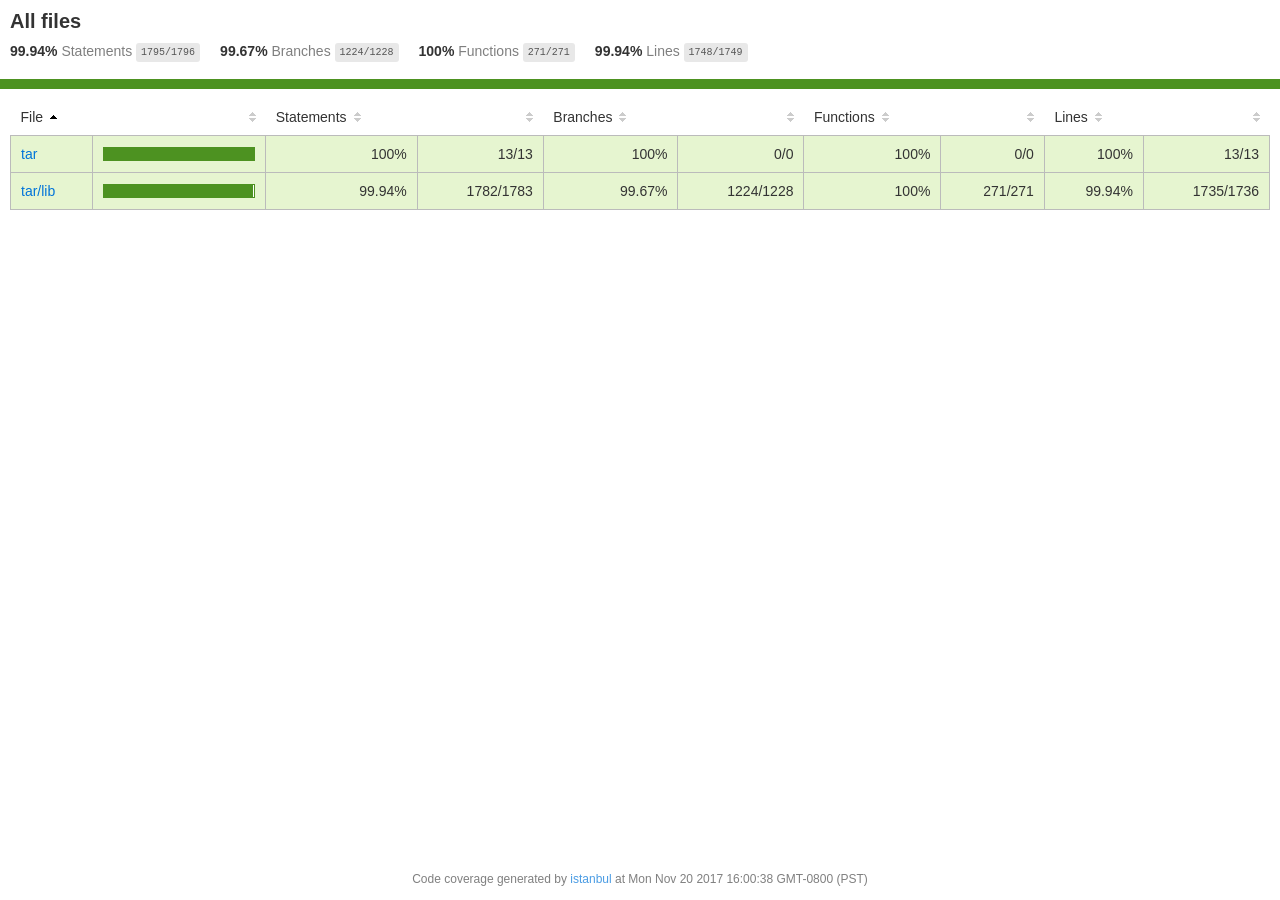
<file: node_modules/tar/coverage/lcov-report/index.html>
<!doctype html>
<html lang="en">
<head>
    <title>Code coverage report for All files</title>
    <meta charset="utf-8" />
    <link rel="stylesheet" href="prettify.css" />
    <link rel="stylesheet" href="base.css" />
    <meta name="viewport" content="width=device-width, initial-scale=1">
    <style type='text/css'>
        .coverage-summary .sorter {
            background-image: url(sort-arrow-sprite.png);
        }
    </style>
</head>
<body>
<div class='wrapper'>
  <div class='pad1'>
    <h1>
      All files
    </h1>
    <div class='clearfix'>
      <div class='fl pad1y space-right2'>
        <span class="strong">99.94% </span>
        <span class="quiet">Statements</span>
        <span class='fraction'>1795/1796</span>
      </div>
      <div class='fl pad1y space-right2'>
        <span class="strong">99.67% </span>
        <span class="quiet">Branches</span>
        <span class='fraction'>1224/1228</span>
      </div>
      <div class='fl pad1y space-right2'>
        <span class="strong">100% </span>
        <span class="quiet">Functions</span>
        <span class='fraction'>271/271</span>
      </div>
      <div class='fl pad1y space-right2'>
        <span class="strong">99.94% </span>
        <span class="quiet">Lines</span>
        <span class='fraction'>1748/1749</span>
      </div>
    </div>
  </div>
  <div class='status-line high'></div>
<div class="pad1">
<table class="coverage-summary">
<thead>
<tr>
   <th data-col="file" data-fmt="html" data-html="true" class="file">File</th>
   <th data-col="pic" data-type="number" data-fmt="html" data-html="true" class="pic"></th>
   <th data-col="statements" data-type="number" data-fmt="pct" class="pct">Statements</th>
   <th data-col="statements_raw" data-type="number" data-fmt="html" class="abs"></th>
   <th data-col="branches" data-type="number" data-fmt="pct" class="pct">Branches</th>
   <th data-col="branches_raw" data-type="number" data-fmt="html" class="abs"></th>
   <th data-col="functions" data-type="number" data-fmt="pct" class="pct">Functions</th>
   <th data-col="functions_raw" data-type="number" data-fmt="html" class="abs"></th>
   <th data-col="lines" data-type="number" data-fmt="pct" class="pct">Lines</th>
   <th data-col="lines_raw" data-type="number" data-fmt="html" class="abs"></th>
</tr>
</thead>
<tbody><tr>
	<td class="file high" data-value="tar"><a href="tar/index.html">tar</a></td>
	<td data-value="100" class="pic high"><div class="chart"><div class="cover-fill cover-full" style="width: 100%;"></div><div class="cover-empty" style="width:0%;"></div></div></td>
	<td data-value="100" class="pct high">100%</td>
	<td data-value="13" class="abs high">13/13</td>
	<td data-value="100" class="pct high">100%</td>
	<td data-value="0" class="abs high">0/0</td>
	<td data-value="100" class="pct high">100%</td>
	<td data-value="0" class="abs high">0/0</td>
	<td data-value="100" class="pct high">100%</td>
	<td data-value="13" class="abs high">13/13</td>
	</tr>

<tr>
	<td class="file high" data-value="tar/lib"><a href="tar/lib/index.html">tar/lib</a></td>
	<td data-value="99.94" class="pic high"><div class="chart"><div class="cover-fill" style="width: 99%;"></div><div class="cover-empty" style="width:1%;"></div></div></td>
	<td data-value="99.94" class="pct high">99.94%</td>
	<td data-value="1783" class="abs high">1782/1783</td>
	<td data-value="99.67" class="pct high">99.67%</td>
	<td data-value="1228" class="abs high">1224/1228</td>
	<td data-value="100" class="pct high">100%</td>
	<td data-value="271" class="abs high">271/271</td>
	<td data-value="99.94" class="pct high">99.94%</td>
	<td data-value="1736" class="abs high">1735/1736</td>
	</tr>

</tbody>
</table>
</div><div class='push'></div><!-- for sticky footer -->
</div><!-- /wrapper -->
<div class='footer quiet pad2 space-top1 center small'>
  Code coverage
  generated by <a href="https://istanbul.js.org/" target="_blank">istanbul</a> at Mon Nov 20 2017 16:00:38 GMT-0800 (PST)
</div>
</div>
<script src="prettify.js"></script>
<script>
window.onload = function () {
        if (typeof prettyPrint === 'function') {
            prettyPrint();
        }
};
</script>
<script src="sorter.js"></script>
</body>
</html>
</file>
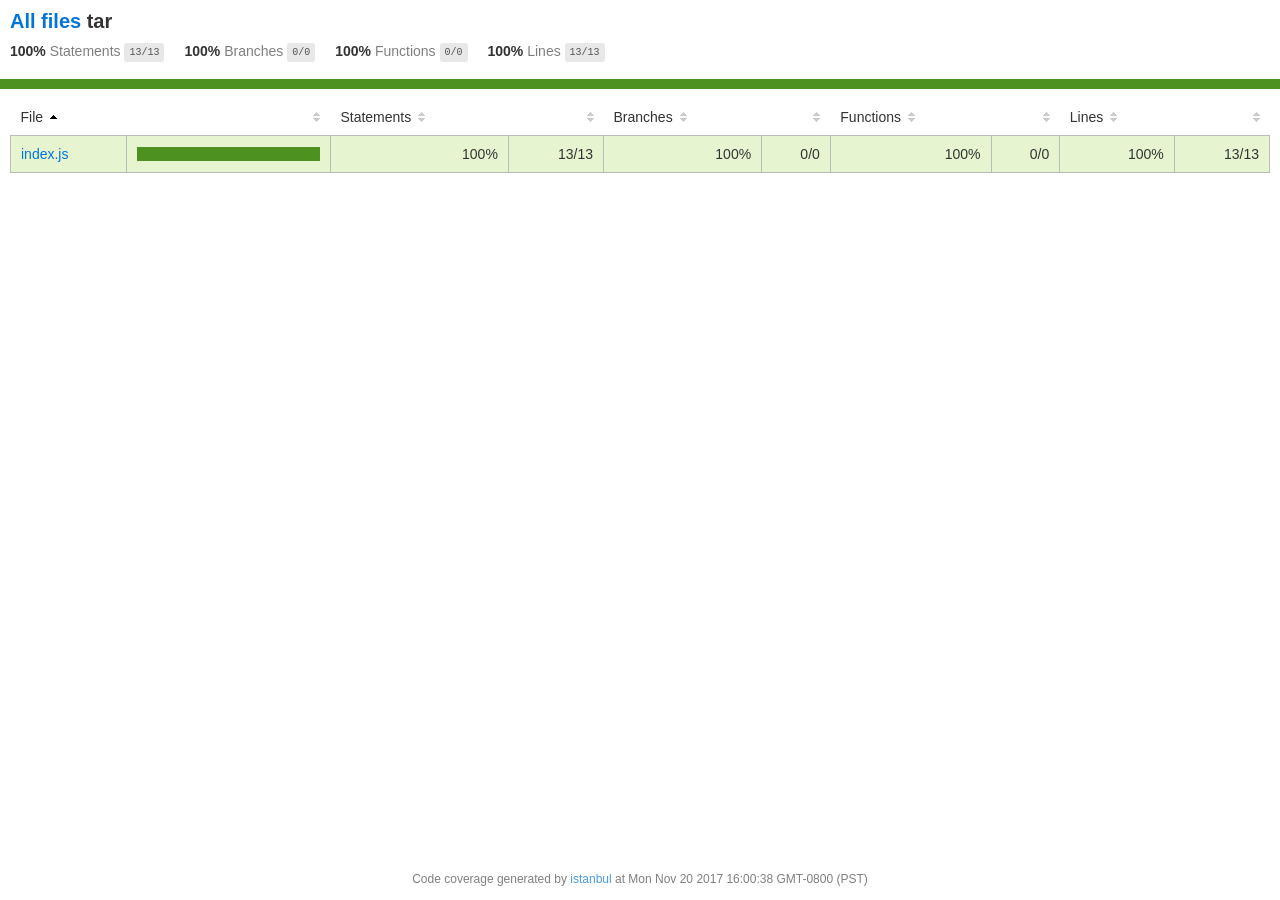
<file: node_modules/tar/coverage/lcov-report/tar/index.html>
<!doctype html>
<html lang="en">
<head>
    <title>Code coverage report for tar</title>
    <meta charset="utf-8" />
    <link rel="stylesheet" href="../prettify.css" />
    <link rel="stylesheet" href="../base.css" />
    <meta name="viewport" content="width=device-width, initial-scale=1">
    <style type='text/css'>
        .coverage-summary .sorter {
            background-image: url(../sort-arrow-sprite.png);
        }
    </style>
</head>
<body>
<div class='wrapper'>
  <div class='pad1'>
    <h1>
      <a href="../index.html">All files</a> tar
    </h1>
    <div class='clearfix'>
      <div class='fl pad1y space-right2'>
        <span class="strong">100% </span>
        <span class="quiet">Statements</span>
        <span class='fraction'>13/13</span>
      </div>
      <div class='fl pad1y space-right2'>
        <span class="strong">100% </span>
        <span class="quiet">Branches</span>
        <span class='fraction'>0/0</span>
      </div>
      <div class='fl pad1y space-right2'>
        <span class="strong">100% </span>
        <span class="quiet">Functions</span>
        <span class='fraction'>0/0</span>
      </div>
      <div class='fl pad1y space-right2'>
        <span class="strong">100% </span>
        <span class="quiet">Lines</span>
        <span class='fraction'>13/13</span>
      </div>
    </div>
  </div>
  <div class='status-line high'></div>
<div class="pad1">
<table class="coverage-summary">
<thead>
<tr>
   <th data-col="file" data-fmt="html" data-html="true" class="file">File</th>
   <th data-col="pic" data-type="number" data-fmt="html" data-html="true" class="pic"></th>
   <th data-col="statements" data-type="number" data-fmt="pct" class="pct">Statements</th>
   <th data-col="statements_raw" data-type="number" data-fmt="html" class="abs"></th>
   <th data-col="branches" data-type="number" data-fmt="pct" class="pct">Branches</th>
   <th data-col="branches_raw" data-type="number" data-fmt="html" class="abs"></th>
   <th data-col="functions" data-type="number" data-fmt="pct" class="pct">Functions</th>
   <th data-col="functions_raw" data-type="number" data-fmt="html" class="abs"></th>
   <th data-col="lines" data-type="number" data-fmt="pct" class="pct">Lines</th>
   <th data-col="lines_raw" data-type="number" data-fmt="html" class="abs"></th>
</tr>
</thead>
<tbody><tr>
	<td class="file high" data-value="index.js"><a href="index.js.html">index.js</a></td>
	<td data-value="100" class="pic high"><div class="chart"><div class="cover-fill cover-full" style="width: 100%;"></div><div class="cover-empty" style="width:0%;"></div></div></td>
	<td data-value="100" class="pct high">100%</td>
	<td data-value="13" class="abs high">13/13</td>
	<td data-value="100" class="pct high">100%</td>
	<td data-value="0" class="abs high">0/0</td>
	<td data-value="100" class="pct high">100%</td>
	<td data-value="0" class="abs high">0/0</td>
	<td data-value="100" class="pct high">100%</td>
	<td data-value="13" class="abs high">13/13</td>
	</tr>

</tbody>
</table>
</div><div class='push'></div><!-- for sticky footer -->
</div><!-- /wrapper -->
<div class='footer quiet pad2 space-top1 center small'>
  Code coverage
  generated by <a href="https://istanbul.js.org/" target="_blank">istanbul</a> at Mon Nov 20 2017 16:00:38 GMT-0800 (PST)
</div>
</div>
<script src="../prettify.js"></script>
<script>
window.onload = function () {
        if (typeof prettyPrint === 'function') {
            prettyPrint();
        }
};
</script>
<script src="../sorter.js"></script>
</body>
</html>
</file>
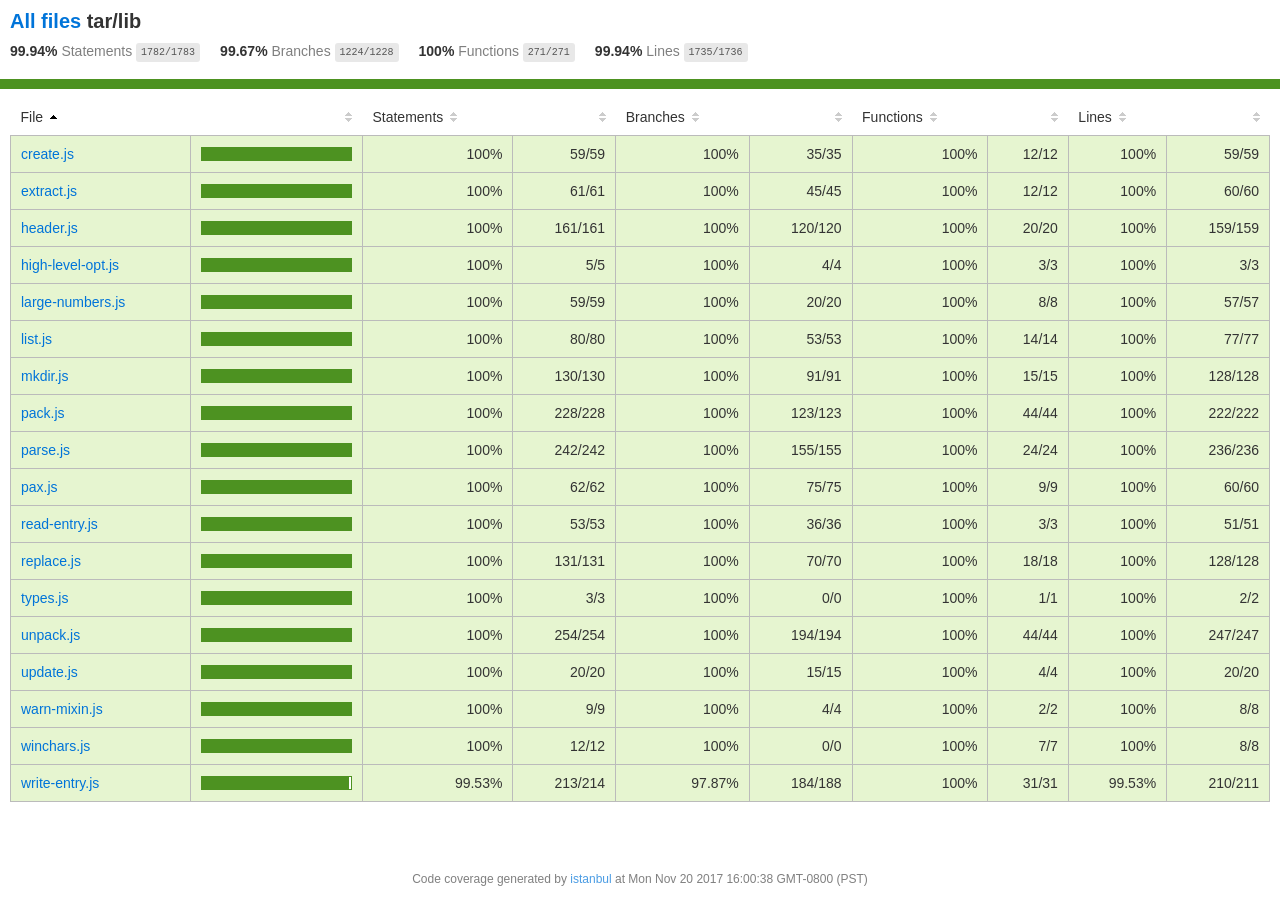
<file: node_modules/tar/coverage/lcov-report/tar/lib/index.html>
<!doctype html>
<html lang="en">
<head>
    <title>Code coverage report for tar/lib</title>
    <meta charset="utf-8" />
    <link rel="stylesheet" href="../../prettify.css" />
    <link rel="stylesheet" href="../../base.css" />
    <meta name="viewport" content="width=device-width, initial-scale=1">
    <style type='text/css'>
        .coverage-summary .sorter {
            background-image: url(../../sort-arrow-sprite.png);
        }
    </style>
</head>
<body>
<div class='wrapper'>
  <div class='pad1'>
    <h1>
      <a href="../../index.html">All files</a> tar/lib
    </h1>
    <div class='clearfix'>
      <div class='fl pad1y space-right2'>
        <span class="strong">99.94% </span>
        <span class="quiet">Statements</span>
        <span class='fraction'>1782/1783</span>
      </div>
      <div class='fl pad1y space-right2'>
        <span class="strong">99.67% </span>
        <span class="quiet">Branches</span>
        <span class='fraction'>1224/1228</span>
      </div>
      <div class='fl pad1y space-right2'>
        <span class="strong">100% </span>
        <span class="quiet">Functions</span>
        <span class='fraction'>271/271</span>
      </div>
      <div class='fl pad1y space-right2'>
        <span class="strong">99.94% </span>
        <span class="quiet">Lines</span>
        <span class='fraction'>1735/1736</span>
      </div>
    </div>
  </div>
  <div class='status-line high'></div>
<div class="pad1">
<table class="coverage-summary">
<thead>
<tr>
   <th data-col="file" data-fmt="html" data-html="true" class="file">File</th>
   <th data-col="pic" data-type="number" data-fmt="html" data-html="true" class="pic"></th>
   <th data-col="statements" data-type="number" data-fmt="pct" class="pct">Statements</th>
   <th data-col="statements_raw" data-type="number" data-fmt="html" class="abs"></th>
   <th data-col="branches" data-type="number" data-fmt="pct" class="pct">Branches</th>
   <th data-col="branches_raw" data-type="number" data-fmt="html" class="abs"></th>
   <th data-col="functions" data-type="number" data-fmt="pct" class="pct">Functions</th>
   <th data-col="functions_raw" data-type="number" data-fmt="html" class="abs"></th>
   <th data-col="lines" data-type="number" data-fmt="pct" class="pct">Lines</th>
   <th data-col="lines_raw" data-type="number" data-fmt="html" class="abs"></th>
</tr>
</thead>
<tbody><tr>
	<td class="file high" data-value="create.js"><a href="create.js.html">create.js</a></td>
	<td data-value="100" class="pic high"><div class="chart"><div class="cover-fill cover-full" style="width: 100%;"></div><div class="cover-empty" style="width:0%;"></div></div></td>
	<td data-value="100" class="pct high">100%</td>
	<td data-value="59" class="abs high">59/59</td>
	<td data-value="100" class="pct high">100%</td>
	<td data-value="35" class="abs high">35/35</td>
	<td data-value="100" class="pct high">100%</td>
	<td data-value="12" class="abs high">12/12</td>
	<td data-value="100" class="pct high">100%</td>
	<td data-value="59" class="abs high">59/59</td>
	</tr>

<tr>
	<td class="file high" data-value="extract.js"><a href="extract.js.html">extract.js</a></td>
	<td data-value="100" class="pic high"><div class="chart"><div class="cover-fill cover-full" style="width: 100%;"></div><div class="cover-empty" style="width:0%;"></div></div></td>
	<td data-value="100" class="pct high">100%</td>
	<td data-value="61" class="abs high">61/61</td>
	<td data-value="100" class="pct high">100%</td>
	<td data-value="45" class="abs high">45/45</td>
	<td data-value="100" class="pct high">100%</td>
	<td data-value="12" class="abs high">12/12</td>
	<td data-value="100" class="pct high">100%</td>
	<td data-value="60" class="abs high">60/60</td>
	</tr>

<tr>
	<td class="file high" data-value="header.js"><a href="header.js.html">header.js</a></td>
	<td data-value="100" class="pic high"><div class="chart"><div class="cover-fill cover-full" style="width: 100%;"></div><div class="cover-empty" style="width:0%;"></div></div></td>
	<td data-value="100" class="pct high">100%</td>
	<td data-value="161" class="abs high">161/161</td>
	<td data-value="100" class="pct high">100%</td>
	<td data-value="120" class="abs high">120/120</td>
	<td data-value="100" class="pct high">100%</td>
	<td data-value="20" class="abs high">20/20</td>
	<td data-value="100" class="pct high">100%</td>
	<td data-value="159" class="abs high">159/159</td>
	</tr>

<tr>
	<td class="file high" data-value="high-level-opt.js"><a href="high-level-opt.js.html">high-level-opt.js</a></td>
	<td data-value="100" class="pic high"><div class="chart"><div class="cover-fill cover-full" style="width: 100%;"></div><div class="cover-empty" style="width:0%;"></div></div></td>
	<td data-value="100" class="pct high">100%</td>
	<td data-value="5" class="abs high">5/5</td>
	<td data-value="100" class="pct high">100%</td>
	<td data-value="4" class="abs high">4/4</td>
	<td data-value="100" class="pct high">100%</td>
	<td data-value="3" class="abs high">3/3</td>
	<td data-value="100" class="pct high">100%</td>
	<td data-value="3" class="abs high">3/3</td>
	</tr>

<tr>
	<td class="file high" data-value="large-numbers.js"><a href="large-numbers.js.html">large-numbers.js</a></td>
	<td data-value="100" class="pic high"><div class="chart"><div class="cover-fill cover-full" style="width: 100%;"></div><div class="cover-empty" style="width:0%;"></div></div></td>
	<td data-value="100" class="pct high">100%</td>
	<td data-value="59" class="abs high">59/59</td>
	<td data-value="100" class="pct high">100%</td>
	<td data-value="20" class="abs high">20/20</td>
	<td data-value="100" class="pct high">100%</td>
	<td data-value="8" class="abs high">8/8</td>
	<td data-value="100" class="pct high">100%</td>
	<td data-value="57" class="abs high">57/57</td>
	</tr>

<tr>
	<td class="file high" data-value="list.js"><a href="list.js.html">list.js</a></td>
	<td data-value="100" class="pic high"><div class="chart"><div class="cover-fill cover-full" style="width: 100%;"></div><div class="cover-empty" style="width:0%;"></div></div></td>
	<td data-value="100" class="pct high">100%</td>
	<td data-value="80" class="abs high">80/80</td>
	<td data-value="100" class="pct high">100%</td>
	<td data-value="53" class="abs high">53/53</td>
	<td data-value="100" class="pct high">100%</td>
	<td data-value="14" class="abs high">14/14</td>
	<td data-value="100" class="pct high">100%</td>
	<td data-value="77" class="abs high">77/77</td>
	</tr>

<tr>
	<td class="file high" data-value="mkdir.js"><a href="mkdir.js.html">mkdir.js</a></td>
	<td data-value="100" class="pic high"><div class="chart"><div class="cover-fill cover-full" style="width: 100%;"></div><div class="cover-empty" style="width:0%;"></div></div></td>
	<td data-value="100" class="pct high">100%</td>
	<td data-value="130" class="abs high">130/130</td>
	<td data-value="100" class="pct high">100%</td>
	<td data-value="91" class="abs high">91/91</td>
	<td data-value="100" class="pct high">100%</td>
	<td data-value="15" class="abs high">15/15</td>
	<td data-value="100" class="pct high">100%</td>
	<td data-value="128" class="abs high">128/128</td>
	</tr>

<tr>
	<td class="file high" data-value="pack.js"><a href="pack.js.html">pack.js</a></td>
	<td data-value="100" class="pic high"><div class="chart"><div class="cover-fill cover-full" style="width: 100%;"></div><div class="cover-empty" style="width:0%;"></div></div></td>
	<td data-value="100" class="pct high">100%</td>
	<td data-value="228" class="abs high">228/228</td>
	<td data-value="100" class="pct high">100%</td>
	<td data-value="123" class="abs high">123/123</td>
	<td data-value="100" class="pct high">100%</td>
	<td data-value="44" class="abs high">44/44</td>
	<td data-value="100" class="pct high">100%</td>
	<td data-value="222" class="abs high">222/222</td>
	</tr>

<tr>
	<td class="file high" data-value="parse.js"><a href="parse.js.html">parse.js</a></td>
	<td data-value="100" class="pic high"><div class="chart"><div class="cover-fill cover-full" style="width: 100%;"></div><div class="cover-empty" style="width:0%;"></div></div></td>
	<td data-value="100" class="pct high">100%</td>
	<td data-value="242" class="abs high">242/242</td>
	<td data-value="100" class="pct high">100%</td>
	<td data-value="155" class="abs high">155/155</td>
	<td data-value="100" class="pct high">100%</td>
	<td data-value="24" class="abs high">24/24</td>
	<td data-value="100" class="pct high">100%</td>
	<td data-value="236" class="abs high">236/236</td>
	</tr>

<tr>
	<td class="file high" data-value="pax.js"><a href="pax.js.html">pax.js</a></td>
	<td data-value="100" class="pic high"><div class="chart"><div class="cover-fill cover-full" style="width: 100%;"></div><div class="cover-empty" style="width:0%;"></div></div></td>
	<td data-value="100" class="pct high">100%</td>
	<td data-value="62" class="abs high">62/62</td>
	<td data-value="100" class="pct high">100%</td>
	<td data-value="75" class="abs high">75/75</td>
	<td data-value="100" class="pct high">100%</td>
	<td data-value="9" class="abs high">9/9</td>
	<td data-value="100" class="pct high">100%</td>
	<td data-value="60" class="abs high">60/60</td>
	</tr>

<tr>
	<td class="file high" data-value="read-entry.js"><a href="read-entry.js.html">read-entry.js</a></td>
	<td data-value="100" class="pic high"><div class="chart"><div class="cover-fill cover-full" style="width: 100%;"></div><div class="cover-empty" style="width:0%;"></div></div></td>
	<td data-value="100" class="pct high">100%</td>
	<td data-value="53" class="abs high">53/53</td>
	<td data-value="100" class="pct high">100%</td>
	<td data-value="36" class="abs high">36/36</td>
	<td data-value="100" class="pct high">100%</td>
	<td data-value="3" class="abs high">3/3</td>
	<td data-value="100" class="pct high">100%</td>
	<td data-value="51" class="abs high">51/51</td>
	</tr>

<tr>
	<td class="file high" data-value="replace.js"><a href="replace.js.html">replace.js</a></td>
	<td data-value="100" class="pic high"><div class="chart"><div class="cover-fill cover-full" style="width: 100%;"></div><div class="cover-empty" style="width:0%;"></div></div></td>
	<td data-value="100" class="pct high">100%</td>
	<td data-value="131" class="abs high">131/131</td>
	<td data-value="100" class="pct high">100%</td>
	<td data-value="70" class="abs high">70/70</td>
	<td data-value="100" class="pct high">100%</td>
	<td data-value="18" class="abs high">18/18</td>
	<td data-value="100" class="pct high">100%</td>
	<td data-value="128" class="abs high">128/128</td>
	</tr>

<tr>
	<td class="file high" data-value="types.js"><a href="types.js.html">types.js</a></td>
	<td data-value="100" class="pic high"><div class="chart"><div class="cover-fill cover-full" style="width: 100%;"></div><div class="cover-empty" style="width:0%;"></div></div></td>
	<td data-value="100" class="pct high">100%</td>
	<td data-value="3" class="abs high">3/3</td>
	<td data-value="100" class="pct high">100%</td>
	<td data-value="0" class="abs high">0/0</td>
	<td data-value="100" class="pct high">100%</td>
	<td data-value="1" class="abs high">1/1</td>
	<td data-value="100" class="pct high">100%</td>
	<td data-value="2" class="abs high">2/2</td>
	</tr>

<tr>
	<td class="file high" data-value="unpack.js"><a href="unpack.js.html">unpack.js</a></td>
	<td data-value="100" class="pic high"><div class="chart"><div class="cover-fill cover-full" style="width: 100%;"></div><div class="cover-empty" style="width:0%;"></div></div></td>
	<td data-value="100" class="pct high">100%</td>
	<td data-value="254" class="abs high">254/254</td>
	<td data-value="100" class="pct high">100%</td>
	<td data-value="194" class="abs high">194/194</td>
	<td data-value="100" class="pct high">100%</td>
	<td data-value="44" class="abs high">44/44</td>
	<td data-value="100" class="pct high">100%</td>
	<td data-value="247" class="abs high">247/247</td>
	</tr>

<tr>
	<td class="file high" data-value="update.js"><a href="update.js.html">update.js</a></td>
	<td data-value="100" class="pic high"><div class="chart"><div class="cover-fill cover-full" style="width: 100%;"></div><div class="cover-empty" style="width:0%;"></div></div></td>
	<td data-value="100" class="pct high">100%</td>
	<td data-value="20" class="abs high">20/20</td>
	<td data-value="100" class="pct high">100%</td>
	<td data-value="15" class="abs high">15/15</td>
	<td data-value="100" class="pct high">100%</td>
	<td data-value="4" class="abs high">4/4</td>
	<td data-value="100" class="pct high">100%</td>
	<td data-value="20" class="abs high">20/20</td>
	</tr>

<tr>
	<td class="file high" data-value="warn-mixin.js"><a href="warn-mixin.js.html">warn-mixin.js</a></td>
	<td data-value="100" class="pic high"><div class="chart"><div class="cover-fill cover-full" style="width: 100%;"></div><div class="cover-empty" style="width:0%;"></div></div></td>
	<td data-value="100" class="pct high">100%</td>
	<td data-value="9" class="abs high">9/9</td>
	<td data-value="100" class="pct high">100%</td>
	<td data-value="4" class="abs high">4/4</td>
	<td data-value="100" class="pct high">100%</td>
	<td data-value="2" class="abs high">2/2</td>
	<td data-value="100" class="pct high">100%</td>
	<td data-value="8" class="abs high">8/8</td>
	</tr>

<tr>
	<td class="file high" data-value="winchars.js"><a href="winchars.js.html">winchars.js</a></td>
	<td data-value="100" class="pic high"><div class="chart"><div class="cover-fill cover-full" style="width: 100%;"></div><div class="cover-empty" style="width:0%;"></div></div></td>
	<td data-value="100" class="pct high">100%</td>
	<td data-value="12" class="abs high">12/12</td>
	<td data-value="100" class="pct high">100%</td>
	<td data-value="0" class="abs high">0/0</td>
	<td data-value="100" class="pct high">100%</td>
	<td data-value="7" class="abs high">7/7</td>
	<td data-value="100" class="pct high">100%</td>
	<td data-value="8" class="abs high">8/8</td>
	</tr>

<tr>
	<td class="file high" data-value="write-entry.js"><a href="write-entry.js.html">write-entry.js</a></td>
	<td data-value="99.53" class="pic high"><div class="chart"><div class="cover-fill" style="width: 99%;"></div><div class="cover-empty" style="width:1%;"></div></div></td>
	<td data-value="99.53" class="pct high">99.53%</td>
	<td data-value="214" class="abs high">213/214</td>
	<td data-value="97.87" class="pct high">97.87%</td>
	<td data-value="188" class="abs high">184/188</td>
	<td data-value="100" class="pct high">100%</td>
	<td data-value="31" class="abs high">31/31</td>
	<td data-value="99.53" class="pct high">99.53%</td>
	<td data-value="211" class="abs high">210/211</td>
	</tr>

</tbody>
</table>
</div><div class='push'></div><!-- for sticky footer -->
</div><!-- /wrapper -->
<div class='footer quiet pad2 space-top1 center small'>
  Code coverage
  generated by <a href="https://istanbul.js.org/" target="_blank">istanbul</a> at Mon Nov 20 2017 16:00:38 GMT-0800 (PST)
</div>
</div>
<script src="../../prettify.js"></script>
<script>
window.onload = function () {
        if (typeof prettyPrint === 'function') {
            prettyPrint();
        }
};
</script>
<script src="../../sorter.js"></script>
</body>
</html>
</file>
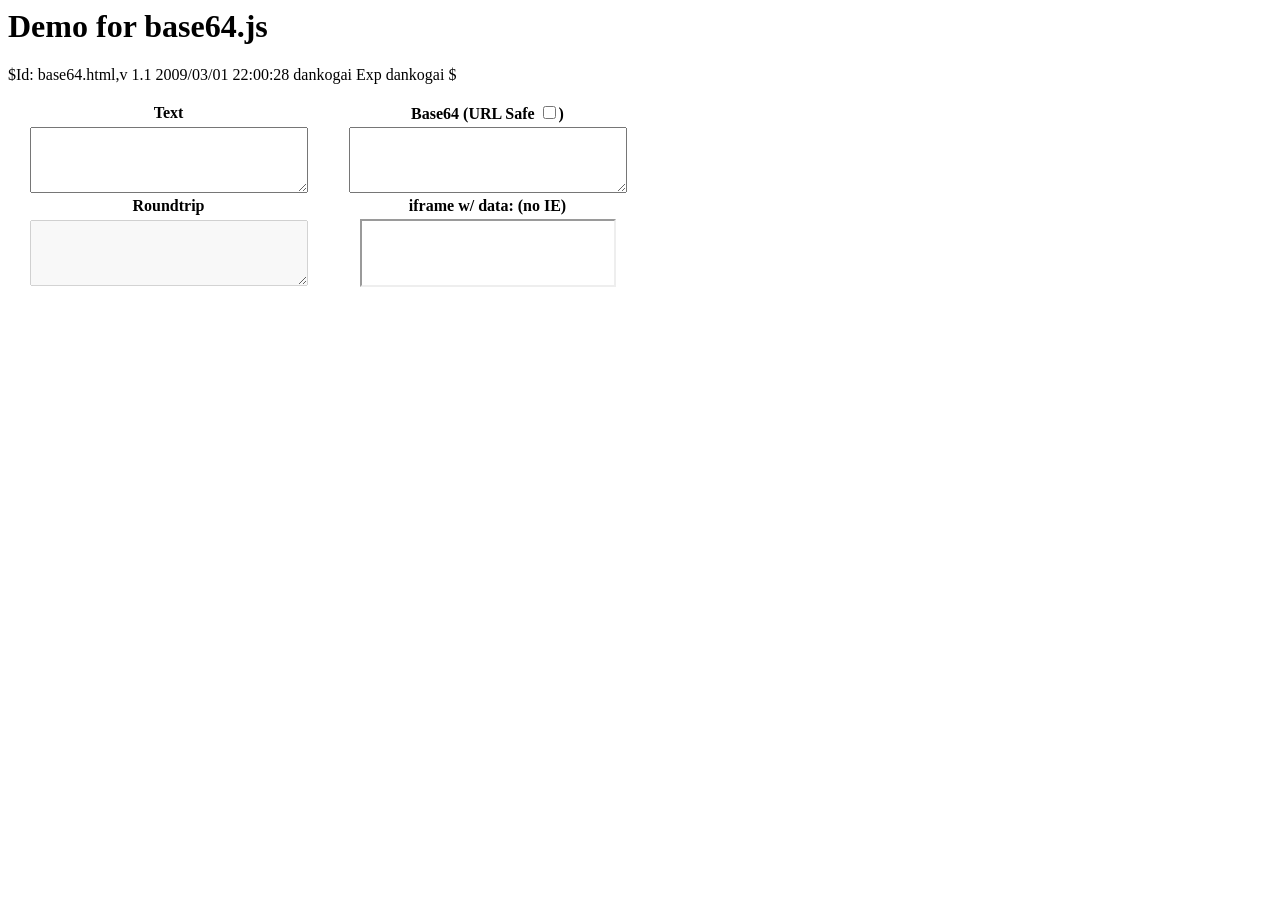
<file: node_modules/js-base64/base64.html>
<!DOCTYPE HTML PUBLIC "-//W3C//DTD HTML 4.01 Transitional//EN">
<!-- $Id: base64.html,v 1.1 2009/03/01 22:00:28 dankogai Exp dankogai $ -->
<html>
<head>
<meta http-equiv="Content-Type" content="text/html; charset=UTF-8">
<title>Demo for base64.js</title>
</head>
<body>
<h1>Demo for base64.js</h1>
<p>$Id: base64.html,v 1.1 2009/03/01 22:00:28 dankogai Exp dankogai $</p>
<table width="640"><tbody>
<tr><th width="50%">Text</th><th>Base64
(URL Safe <input id="encodeURI" type="checkbox" onclick="doit()">)</th></tr>
<tr>
<th><textarea id="srctxt" cols="32" rows="4" onkeyup="doit()">
</textarea></th>
<th><textarea id="base64" cols="32" rows="4" onkeyup="
    $('srctxt').value = Base64.decode(this.value);
    doit();
    if (1 /*@cc_on -1 @*/) $('data').src = 'data:text/plain;base64,' + this.value;
"></textarea></th>
</tr>
<tr><th width="50%">Roundtrip</th><th>iframe w/ data: (no IE)</th></tr>
<tr>
<th><textarea id="roundtrip" cols=32" rows="4" disabled></textarea></th>
<th><iframe id="data" width="80%" height="64"></iframe></th>
</tr>
</tbody></table>


<script src="./base64.js"></script>
<script>
$ = function(id){ return document.getElementById(id) };
function doit(){
    var encoded = Base64[ 
        'encode' + ($('encodeURI').checked ? 'URI' : '')
     ]($('srctxt').value);
    $('base64').value = encoded;
    if (1 /*@cc_on -1 @*/) {
        $('data').src = 'data:text/plain;base64,' 
            + Base64.encode(Base64.decode(encoded));
    }
    $('roundtrip').value = Base64.decode(encoded);
}
</script>
</body>
</html>
</file>
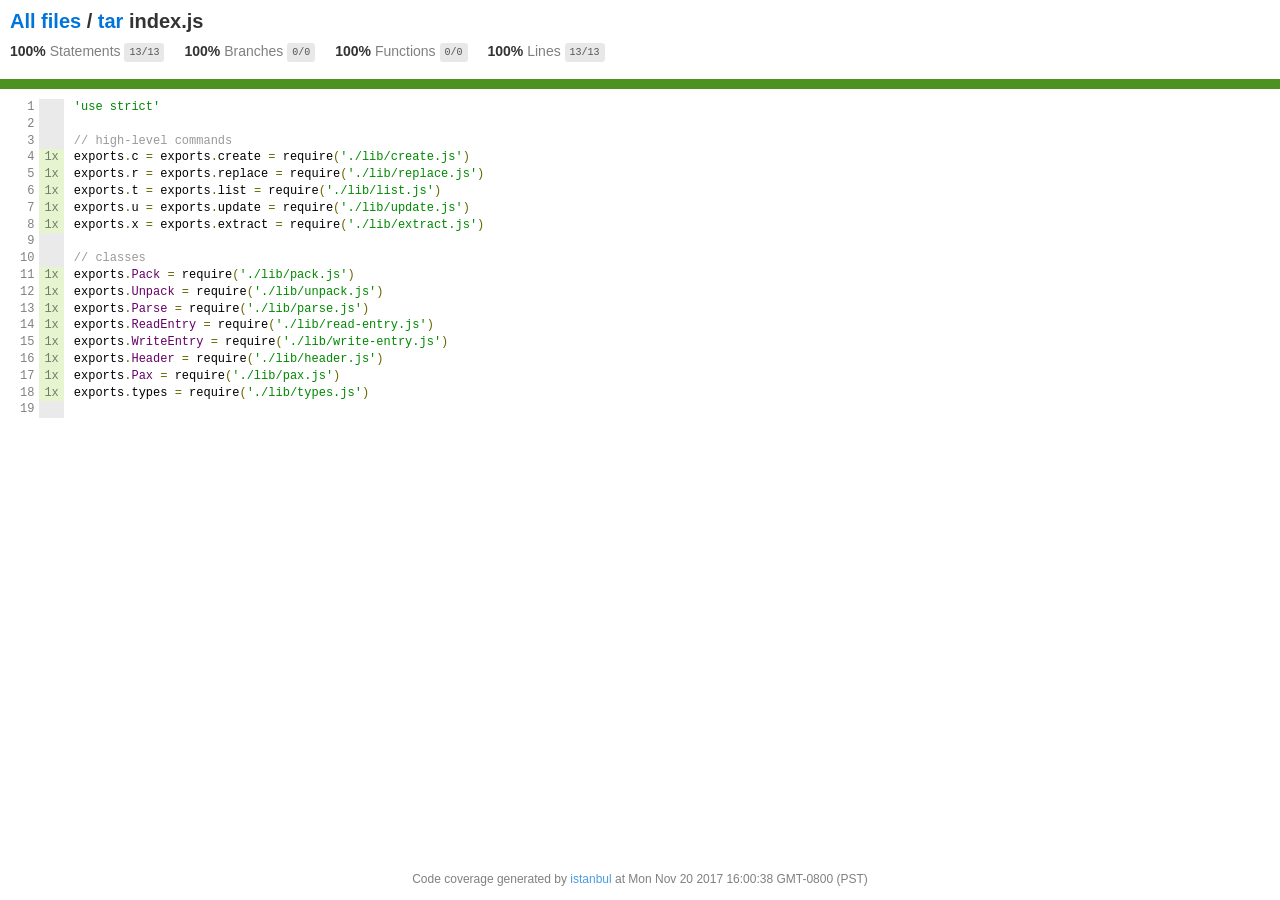
<file: node_modules/tar/coverage/lcov-report/tar/index.js.html>
<!doctype html>
<html lang="en">
<head>
    <title>Code coverage report for tar/index.js</title>
    <meta charset="utf-8" />
    <link rel="stylesheet" href="../prettify.css" />
    <link rel="stylesheet" href="../base.css" />
    <meta name="viewport" content="width=device-width, initial-scale=1">
    <style type='text/css'>
        .coverage-summary .sorter {
            background-image: url(../sort-arrow-sprite.png);
        }
    </style>
</head>
<body>
<div class='wrapper'>
  <div class='pad1'>
    <h1>
      <a href="../index.html">All files</a> / <a href="index.html">tar</a> index.js
    </h1>
    <div class='clearfix'>
      <div class='fl pad1y space-right2'>
        <span class="strong">100% </span>
        <span class="quiet">Statements</span>
        <span class='fraction'>13/13</span>
      </div>
      <div class='fl pad1y space-right2'>
        <span class="strong">100% </span>
        <span class="quiet">Branches</span>
        <span class='fraction'>0/0</span>
      </div>
      <div class='fl pad1y space-right2'>
        <span class="strong">100% </span>
        <span class="quiet">Functions</span>
        <span class='fraction'>0/0</span>
      </div>
      <div class='fl pad1y space-right2'>
        <span class="strong">100% </span>
        <span class="quiet">Lines</span>
        <span class='fraction'>13/13</span>
      </div>
    </div>
  </div>
  <div class='status-line high'></div>
<pre><table class="coverage">
<tr><td class="line-count quiet">1
2
3
4
5
6
7
8
9
10
11
12
13
14
15
16
17
18
19</td><td class="line-coverage quiet"><span class="cline-any cline-neutral">&nbsp;</span>
<span class="cline-any cline-neutral">&nbsp;</span>
<span class="cline-any cline-neutral">&nbsp;</span>
<span class="cline-any cline-yes">1x</span>
<span class="cline-any cline-yes">1x</span>
<span class="cline-any cline-yes">1x</span>
<span class="cline-any cline-yes">1x</span>
<span class="cline-any cline-yes">1x</span>
<span class="cline-any cline-neutral">&nbsp;</span>
<span class="cline-any cline-neutral">&nbsp;</span>
<span class="cline-any cline-yes">1x</span>
<span class="cline-any cline-yes">1x</span>
<span class="cline-any cline-yes">1x</span>
<span class="cline-any cline-yes">1x</span>
<span class="cline-any cline-yes">1x</span>
<span class="cline-any cline-yes">1x</span>
<span class="cline-any cline-yes">1x</span>
<span class="cline-any cline-yes">1x</span>
<span class="cline-any cline-neutral">&nbsp;</span></td><td class="text"><pre class="prettyprint lang-js">'use strict'
&nbsp;
// high-level commands
exports.c = exports.create = require('./lib/create.js')
exports.r = exports.replace = require('./lib/replace.js')
exports.t = exports.list = require('./lib/list.js')
exports.u = exports.update = require('./lib/update.js')
exports.x = exports.extract = require('./lib/extract.js')
&nbsp;
// classes
exports.Pack = require('./lib/pack.js')
exports.Unpack = require('./lib/unpack.js')
exports.Parse = require('./lib/parse.js')
exports.ReadEntry = require('./lib/read-entry.js')
exports.WriteEntry = require('./lib/write-entry.js')
exports.Header = require('./lib/header.js')
exports.Pax = require('./lib/pax.js')
exports.types = require('./lib/types.js')
&nbsp;</pre></td></tr>
</table></pre>
<div class='push'></div><!-- for sticky footer -->
</div><!-- /wrapper -->
<div class='footer quiet pad2 space-top1 center small'>
  Code coverage
  generated by <a href="https://istanbul.js.org/" target="_blank">istanbul</a> at Mon Nov 20 2017 16:00:38 GMT-0800 (PST)
</div>
</div>
<script src="../prettify.js"></script>
<script>
window.onload = function () {
        if (typeof prettyPrint === 'function') {
            prettyPrint();
        }
};
</script>
<script src="../sorter.js"></script>
</body>
</html>
</file>
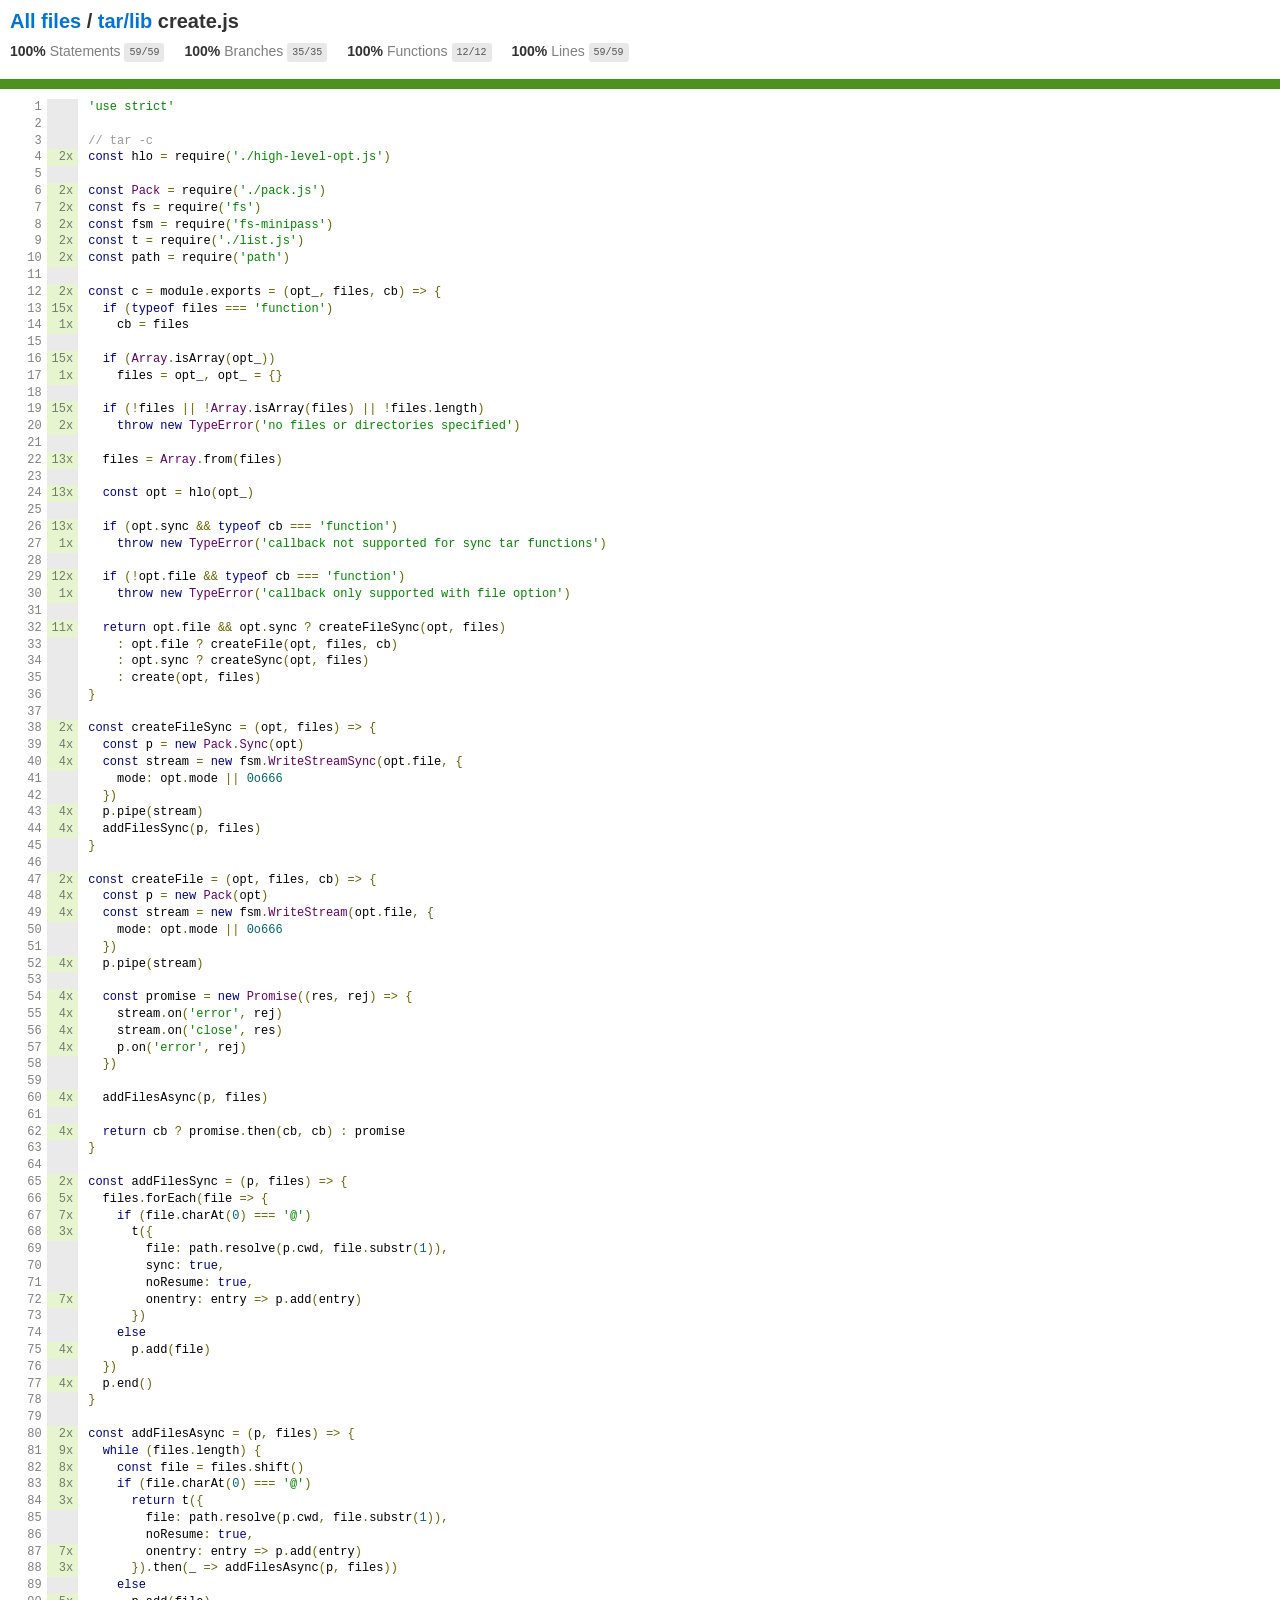
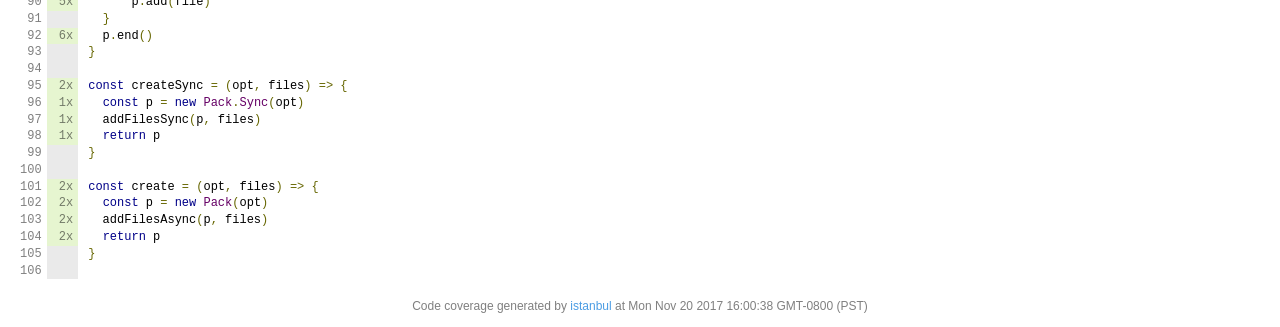
<file: node_modules/tar/coverage/lcov-report/tar/lib/create.js.html>
<!doctype html>
<html lang="en">
<head>
    <title>Code coverage report for tar/lib/create.js</title>
    <meta charset="utf-8" />
    <link rel="stylesheet" href="../../prettify.css" />
    <link rel="stylesheet" href="../../base.css" />
    <meta name="viewport" content="width=device-width, initial-scale=1">
    <style type='text/css'>
        .coverage-summary .sorter {
            background-image: url(../../sort-arrow-sprite.png);
        }
    </style>
</head>
<body>
<div class='wrapper'>
  <div class='pad1'>
    <h1>
      <a href="../../index.html">All files</a> / <a href="index.html">tar/lib</a> create.js
    </h1>
    <div class='clearfix'>
      <div class='fl pad1y space-right2'>
        <span class="strong">100% </span>
        <span class="quiet">Statements</span>
        <span class='fraction'>59/59</span>
      </div>
      <div class='fl pad1y space-right2'>
        <span class="strong">100% </span>
        <span class="quiet">Branches</span>
        <span class='fraction'>35/35</span>
      </div>
      <div class='fl pad1y space-right2'>
        <span class="strong">100% </span>
        <span class="quiet">Functions</span>
        <span class='fraction'>12/12</span>
      </div>
      <div class='fl pad1y space-right2'>
        <span class="strong">100% </span>
        <span class="quiet">Lines</span>
        <span class='fraction'>59/59</span>
      </div>
    </div>
  </div>
  <div class='status-line high'></div>
<pre><table class="coverage">
<tr><td class="line-count quiet">1
2
3
4
5
6
7
8
9
10
11
12
13
14
15
16
17
18
19
20
21
22
23
24
25
26
27
28
29
30
31
32
33
34
35
36
37
38
39
40
41
42
43
44
45
46
47
48
49
50
51
52
53
54
55
56
57
58
59
60
61
62
63
64
65
66
67
68
69
70
71
72
73
74
75
76
77
78
79
80
81
82
83
84
85
86
87
88
89
90
91
92
93
94
95
96
97
98
99
100
101
102
103
104
105
106</td><td class="line-coverage quiet"><span class="cline-any cline-neutral">&nbsp;</span>
<span class="cline-any cline-neutral">&nbsp;</span>
<span class="cline-any cline-neutral">&nbsp;</span>
<span class="cline-any cline-yes">2x</span>
<span class="cline-any cline-neutral">&nbsp;</span>
<span class="cline-any cline-yes">2x</span>
<span class="cline-any cline-yes">2x</span>
<span class="cline-any cline-yes">2x</span>
<span class="cline-any cline-yes">2x</span>
<span class="cline-any cline-yes">2x</span>
<span class="cline-any cline-neutral">&nbsp;</span>
<span class="cline-any cline-yes">2x</span>
<span class="cline-any cline-yes">15x</span>
<span class="cline-any cline-yes">1x</span>
<span class="cline-any cline-neutral">&nbsp;</span>
<span class="cline-any cline-yes">15x</span>
<span class="cline-any cline-yes">1x</span>
<span class="cline-any cline-neutral">&nbsp;</span>
<span class="cline-any cline-yes">15x</span>
<span class="cline-any cline-yes">2x</span>
<span class="cline-any cline-neutral">&nbsp;</span>
<span class="cline-any cline-yes">13x</span>
<span class="cline-any cline-neutral">&nbsp;</span>
<span class="cline-any cline-yes">13x</span>
<span class="cline-any cline-neutral">&nbsp;</span>
<span class="cline-any cline-yes">13x</span>
<span class="cline-any cline-yes">1x</span>
<span class="cline-any cline-neutral">&nbsp;</span>
<span class="cline-any cline-yes">12x</span>
<span class="cline-any cline-yes">1x</span>
<span class="cline-any cline-neutral">&nbsp;</span>
<span class="cline-any cline-yes">11x</span>
<span class="cline-any cline-neutral">&nbsp;</span>
<span class="cline-any cline-neutral">&nbsp;</span>
<span class="cline-any cline-neutral">&nbsp;</span>
<span class="cline-any cline-neutral">&nbsp;</span>
<span class="cline-any cline-neutral">&nbsp;</span>
<span class="cline-any cline-yes">2x</span>
<span class="cline-any cline-yes">4x</span>
<span class="cline-any cline-yes">4x</span>
<span class="cline-any cline-neutral">&nbsp;</span>
<span class="cline-any cline-neutral">&nbsp;</span>
<span class="cline-any cline-yes">4x</span>
<span class="cline-any cline-yes">4x</span>
<span class="cline-any cline-neutral">&nbsp;</span>
<span class="cline-any cline-neutral">&nbsp;</span>
<span class="cline-any cline-yes">2x</span>
<span class="cline-any cline-yes">4x</span>
<span class="cline-any cline-yes">4x</span>
<span class="cline-any cline-neutral">&nbsp;</span>
<span class="cline-any cline-neutral">&nbsp;</span>
<span class="cline-any cline-yes">4x</span>
<span class="cline-any cline-neutral">&nbsp;</span>
<span class="cline-any cline-yes">4x</span>
<span class="cline-any cline-yes">4x</span>
<span class="cline-any cline-yes">4x</span>
<span class="cline-any cline-yes">4x</span>
<span class="cline-any cline-neutral">&nbsp;</span>
<span class="cline-any cline-neutral">&nbsp;</span>
<span class="cline-any cline-yes">4x</span>
<span class="cline-any cline-neutral">&nbsp;</span>
<span class="cline-any cline-yes">4x</span>
<span class="cline-any cline-neutral">&nbsp;</span>
<span class="cline-any cline-neutral">&nbsp;</span>
<span class="cline-any cline-yes">2x</span>
<span class="cline-any cline-yes">5x</span>
<span class="cline-any cline-yes">7x</span>
<span class="cline-any cline-yes">3x</span>
<span class="cline-any cline-neutral">&nbsp;</span>
<span class="cline-any cline-neutral">&nbsp;</span>
<span class="cline-any cline-neutral">&nbsp;</span>
<span class="cline-any cline-yes">7x</span>
<span class="cline-any cline-neutral">&nbsp;</span>
<span class="cline-any cline-neutral">&nbsp;</span>
<span class="cline-any cline-yes">4x</span>
<span class="cline-any cline-neutral">&nbsp;</span>
<span class="cline-any cline-yes">4x</span>
<span class="cline-any cline-neutral">&nbsp;</span>
<span class="cline-any cline-neutral">&nbsp;</span>
<span class="cline-any cline-yes">2x</span>
<span class="cline-any cline-yes">9x</span>
<span class="cline-any cline-yes">8x</span>
<span class="cline-any cline-yes">8x</span>
<span class="cline-any cline-yes">3x</span>
<span class="cline-any cline-neutral">&nbsp;</span>
<span class="cline-any cline-neutral">&nbsp;</span>
<span class="cline-any cline-yes">7x</span>
<span class="cline-any cline-yes">3x</span>
<span class="cline-any cline-neutral">&nbsp;</span>
<span class="cline-any cline-yes">5x</span>
<span class="cline-any cline-neutral">&nbsp;</span>
<span class="cline-any cline-yes">6x</span>
<span class="cline-any cline-neutral">&nbsp;</span>
<span class="cline-any cline-neutral">&nbsp;</span>
<span class="cline-any cline-yes">2x</span>
<span class="cline-any cline-yes">1x</span>
<span class="cline-any cline-yes">1x</span>
<span class="cline-any cline-yes">1x</span>
<span class="cline-any cline-neutral">&nbsp;</span>
<span class="cline-any cline-neutral">&nbsp;</span>
<span class="cline-any cline-yes">2x</span>
<span class="cline-any cline-yes">2x</span>
<span class="cline-any cline-yes">2x</span>
<span class="cline-any cline-yes">2x</span>
<span class="cline-any cline-neutral">&nbsp;</span>
<span class="cline-any cline-neutral">&nbsp;</span></td><td class="text"><pre class="prettyprint lang-js">'use strict'
&nbsp;
// tar -c
const hlo = require('./high-level-opt.js')
&nbsp;
const Pack = require('./pack.js')
const fs = require('fs')
const fsm = require('fs-minipass')
const t = require('./list.js')
const path = require('path')
&nbsp;
const c = module.exports = (opt_, files, cb) =&gt; {
  if (typeof files === 'function')
    cb = files
&nbsp;
  if (Array.isArray(opt_))
    files = opt_, opt_ = {}
&nbsp;
  if (!files || !Array.isArray(files) || !files.length)
    throw new TypeError('no files or directories specified')
&nbsp;
  files = Array.from(files)
&nbsp;
  const opt = hlo(opt_)
&nbsp;
  if (opt.sync &amp;&amp; typeof cb === 'function')
    throw new TypeError('callback not supported for sync tar functions')
&nbsp;
  if (!opt.file &amp;&amp; typeof cb === 'function')
    throw new TypeError('callback only supported with file option')
&nbsp;
  return opt.file &amp;&amp; opt.sync ? createFileSync(opt, files)
    : opt.file ? createFile(opt, files, cb)
    : opt.sync ? createSync(opt, files)
    : create(opt, files)
}
&nbsp;
const createFileSync = (opt, files) =&gt; {
  const p = new Pack.Sync(opt)
  const stream = new fsm.WriteStreamSync(opt.file, {
    mode: opt.mode || 0o666
  })
  p.pipe(stream)
  addFilesSync(p, files)
}
&nbsp;
const createFile = (opt, files, cb) =&gt; {
  const p = new Pack(opt)
  const stream = new fsm.WriteStream(opt.file, {
    mode: opt.mode || 0o666
  })
  p.pipe(stream)
&nbsp;
  const promise = new Promise((res, rej) =&gt; {
    stream.on('error', rej)
    stream.on('close', res)
    p.on('error', rej)
  })
&nbsp;
  addFilesAsync(p, files)
&nbsp;
  return cb ? promise.then(cb, cb) : promise
}
&nbsp;
const addFilesSync = (p, files) =&gt; {
  files.forEach(file =&gt; {
    if (file.charAt(0) === '@')
      t({
        file: path.resolve(p.cwd, file.substr(1)),
        sync: true,
        noResume: true,
        onentry: entry =&gt; p.add(entry)
      })
    else
      p.add(file)
  })
  p.end()
}
&nbsp;
const addFilesAsync = (p, files) =&gt; {
  while (files.length) {
    const file = files.shift()
    if (file.charAt(0) === '@')
      return t({
        file: path.resolve(p.cwd, file.substr(1)),
        noResume: true,
        onentry: entry =&gt; p.add(entry)
      }).then(_ =&gt; addFilesAsync(p, files))
    else
      p.add(file)
  }
  p.end()
}
&nbsp;
const createSync = (opt, files) =&gt; {
  const p = new Pack.Sync(opt)
  addFilesSync(p, files)
  return p
}
&nbsp;
const create = (opt, files) =&gt; {
  const p = new Pack(opt)
  addFilesAsync(p, files)
  return p
}
&nbsp;</pre></td></tr>
</table></pre>
<div class='push'></div><!-- for sticky footer -->
</div><!-- /wrapper -->
<div class='footer quiet pad2 space-top1 center small'>
  Code coverage
  generated by <a href="https://istanbul.js.org/" target="_blank">istanbul</a> at Mon Nov 20 2017 16:00:38 GMT-0800 (PST)
</div>
</div>
<script src="../../prettify.js"></script>
<script>
window.onload = function () {
        if (typeof prettyPrint === 'function') {
            prettyPrint();
        }
};
</script>
<script src="../../sorter.js"></script>
</body>
</html>
</file>
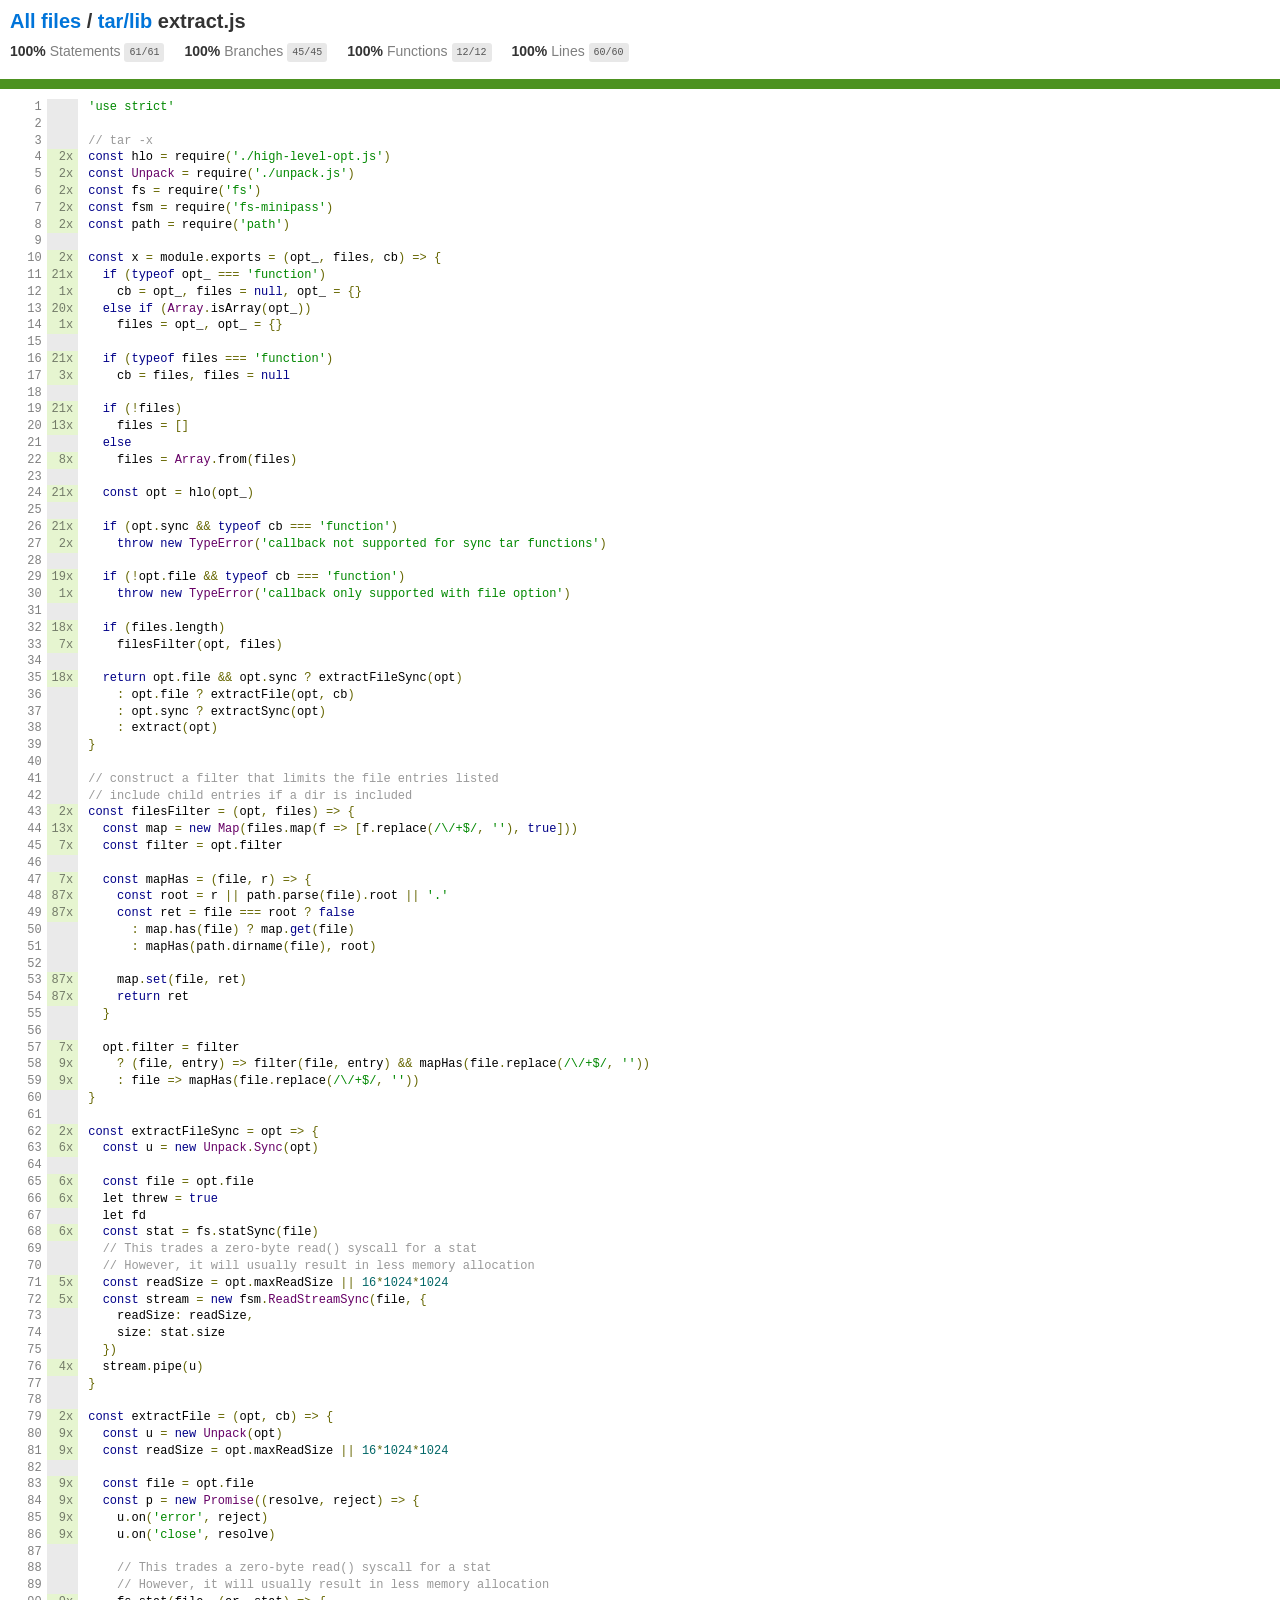
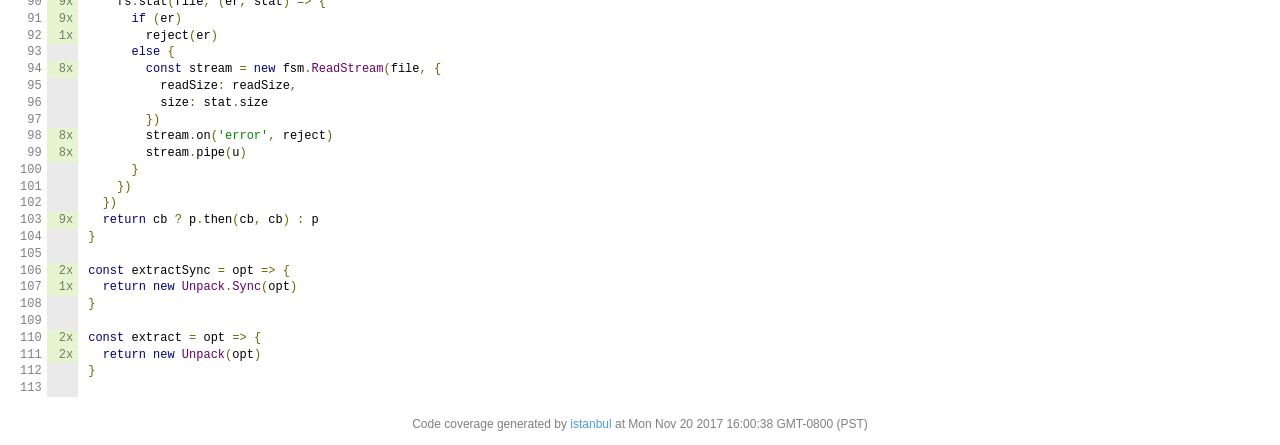
<file: node_modules/tar/coverage/lcov-report/tar/lib/extract.js.html>
<!doctype html>
<html lang="en">
<head>
    <title>Code coverage report for tar/lib/extract.js</title>
    <meta charset="utf-8" />
    <link rel="stylesheet" href="../../prettify.css" />
    <link rel="stylesheet" href="../../base.css" />
    <meta name="viewport" content="width=device-width, initial-scale=1">
    <style type='text/css'>
        .coverage-summary .sorter {
            background-image: url(../../sort-arrow-sprite.png);
        }
    </style>
</head>
<body>
<div class='wrapper'>
  <div class='pad1'>
    <h1>
      <a href="../../index.html">All files</a> / <a href="index.html">tar/lib</a> extract.js
    </h1>
    <div class='clearfix'>
      <div class='fl pad1y space-right2'>
        <span class="strong">100% </span>
        <span class="quiet">Statements</span>
        <span class='fraction'>61/61</span>
      </div>
      <div class='fl pad1y space-right2'>
        <span class="strong">100% </span>
        <span class="quiet">Branches</span>
        <span class='fraction'>45/45</span>
      </div>
      <div class='fl pad1y space-right2'>
        <span class="strong">100% </span>
        <span class="quiet">Functions</span>
        <span class='fraction'>12/12</span>
      </div>
      <div class='fl pad1y space-right2'>
        <span class="strong">100% </span>
        <span class="quiet">Lines</span>
        <span class='fraction'>60/60</span>
      </div>
    </div>
  </div>
  <div class='status-line high'></div>
<pre><table class="coverage">
<tr><td class="line-count quiet">1
2
3
4
5
6
7
8
9
10
11
12
13
14
15
16
17
18
19
20
21
22
23
24
25
26
27
28
29
30
31
32
33
34
35
36
37
38
39
40
41
42
43
44
45
46
47
48
49
50
51
52
53
54
55
56
57
58
59
60
61
62
63
64
65
66
67
68
69
70
71
72
73
74
75
76
77
78
79
80
81
82
83
84
85
86
87
88
89
90
91
92
93
94
95
96
97
98
99
100
101
102
103
104
105
106
107
108
109
110
111
112
113</td><td class="line-coverage quiet"><span class="cline-any cline-neutral">&nbsp;</span>
<span class="cline-any cline-neutral">&nbsp;</span>
<span class="cline-any cline-neutral">&nbsp;</span>
<span class="cline-any cline-yes">2x</span>
<span class="cline-any cline-yes">2x</span>
<span class="cline-any cline-yes">2x</span>
<span class="cline-any cline-yes">2x</span>
<span class="cline-any cline-yes">2x</span>
<span class="cline-any cline-neutral">&nbsp;</span>
<span class="cline-any cline-yes">2x</span>
<span class="cline-any cline-yes">21x</span>
<span class="cline-any cline-yes">1x</span>
<span class="cline-any cline-yes">20x</span>
<span class="cline-any cline-yes">1x</span>
<span class="cline-any cline-neutral">&nbsp;</span>
<span class="cline-any cline-yes">21x</span>
<span class="cline-any cline-yes">3x</span>
<span class="cline-any cline-neutral">&nbsp;</span>
<span class="cline-any cline-yes">21x</span>
<span class="cline-any cline-yes">13x</span>
<span class="cline-any cline-neutral">&nbsp;</span>
<span class="cline-any cline-yes">8x</span>
<span class="cline-any cline-neutral">&nbsp;</span>
<span class="cline-any cline-yes">21x</span>
<span class="cline-any cline-neutral">&nbsp;</span>
<span class="cline-any cline-yes">21x</span>
<span class="cline-any cline-yes">2x</span>
<span class="cline-any cline-neutral">&nbsp;</span>
<span class="cline-any cline-yes">19x</span>
<span class="cline-any cline-yes">1x</span>
<span class="cline-any cline-neutral">&nbsp;</span>
<span class="cline-any cline-yes">18x</span>
<span class="cline-any cline-yes">7x</span>
<span class="cline-any cline-neutral">&nbsp;</span>
<span class="cline-any cline-yes">18x</span>
<span class="cline-any cline-neutral">&nbsp;</span>
<span class="cline-any cline-neutral">&nbsp;</span>
<span class="cline-any cline-neutral">&nbsp;</span>
<span class="cline-any cline-neutral">&nbsp;</span>
<span class="cline-any cline-neutral">&nbsp;</span>
<span class="cline-any cline-neutral">&nbsp;</span>
<span class="cline-any cline-neutral">&nbsp;</span>
<span class="cline-any cline-yes">2x</span>
<span class="cline-any cline-yes">13x</span>
<span class="cline-any cline-yes">7x</span>
<span class="cline-any cline-neutral">&nbsp;</span>
<span class="cline-any cline-yes">7x</span>
<span class="cline-any cline-yes">87x</span>
<span class="cline-any cline-yes">87x</span>
<span class="cline-any cline-neutral">&nbsp;</span>
<span class="cline-any cline-neutral">&nbsp;</span>
<span class="cline-any cline-neutral">&nbsp;</span>
<span class="cline-any cline-yes">87x</span>
<span class="cline-any cline-yes">87x</span>
<span class="cline-any cline-neutral">&nbsp;</span>
<span class="cline-any cline-neutral">&nbsp;</span>
<span class="cline-any cline-yes">7x</span>
<span class="cline-any cline-yes">9x</span>
<span class="cline-any cline-yes">9x</span>
<span class="cline-any cline-neutral">&nbsp;</span>
<span class="cline-any cline-neutral">&nbsp;</span>
<span class="cline-any cline-yes">2x</span>
<span class="cline-any cline-yes">6x</span>
<span class="cline-any cline-neutral">&nbsp;</span>
<span class="cline-any cline-yes">6x</span>
<span class="cline-any cline-yes">6x</span>
<span class="cline-any cline-neutral">&nbsp;</span>
<span class="cline-any cline-yes">6x</span>
<span class="cline-any cline-neutral">&nbsp;</span>
<span class="cline-any cline-neutral">&nbsp;</span>
<span class="cline-any cline-yes">5x</span>
<span class="cline-any cline-yes">5x</span>
<span class="cline-any cline-neutral">&nbsp;</span>
<span class="cline-any cline-neutral">&nbsp;</span>
<span class="cline-any cline-neutral">&nbsp;</span>
<span class="cline-any cline-yes">4x</span>
<span class="cline-any cline-neutral">&nbsp;</span>
<span class="cline-any cline-neutral">&nbsp;</span>
<span class="cline-any cline-yes">2x</span>
<span class="cline-any cline-yes">9x</span>
<span class="cline-any cline-yes">9x</span>
<span class="cline-any cline-neutral">&nbsp;</span>
<span class="cline-any cline-yes">9x</span>
<span class="cline-any cline-yes">9x</span>
<span class="cline-any cline-yes">9x</span>
<span class="cline-any cline-yes">9x</span>
<span class="cline-any cline-neutral">&nbsp;</span>
<span class="cline-any cline-neutral">&nbsp;</span>
<span class="cline-any cline-neutral">&nbsp;</span>
<span class="cline-any cline-yes">9x</span>
<span class="cline-any cline-yes">9x</span>
<span class="cline-any cline-yes">1x</span>
<span class="cline-any cline-neutral">&nbsp;</span>
<span class="cline-any cline-yes">8x</span>
<span class="cline-any cline-neutral">&nbsp;</span>
<span class="cline-any cline-neutral">&nbsp;</span>
<span class="cline-any cline-neutral">&nbsp;</span>
<span class="cline-any cline-yes">8x</span>
<span class="cline-any cline-yes">8x</span>
<span class="cline-any cline-neutral">&nbsp;</span>
<span class="cline-any cline-neutral">&nbsp;</span>
<span class="cline-any cline-neutral">&nbsp;</span>
<span class="cline-any cline-yes">9x</span>
<span class="cline-any cline-neutral">&nbsp;</span>
<span class="cline-any cline-neutral">&nbsp;</span>
<span class="cline-any cline-yes">2x</span>
<span class="cline-any cline-yes">1x</span>
<span class="cline-any cline-neutral">&nbsp;</span>
<span class="cline-any cline-neutral">&nbsp;</span>
<span class="cline-any cline-yes">2x</span>
<span class="cline-any cline-yes">2x</span>
<span class="cline-any cline-neutral">&nbsp;</span>
<span class="cline-any cline-neutral">&nbsp;</span></td><td class="text"><pre class="prettyprint lang-js">'use strict'
&nbsp;
// tar -x
const hlo = require('./high-level-opt.js')
const Unpack = require('./unpack.js')
const fs = require('fs')
const fsm = require('fs-minipass')
const path = require('path')
&nbsp;
const x = module.exports = (opt_, files, cb) =&gt; {
  if (typeof opt_ === 'function')
    cb = opt_, files = null, opt_ = {}
  else if (Array.isArray(opt_))
    files = opt_, opt_ = {}
&nbsp;
  if (typeof files === 'function')
    cb = files, files = null
&nbsp;
  if (!files)
    files = []
  else
    files = Array.from(files)
&nbsp;
  const opt = hlo(opt_)
&nbsp;
  if (opt.sync &amp;&amp; typeof cb === 'function')
    throw new TypeError('callback not supported for sync tar functions')
&nbsp;
  if (!opt.file &amp;&amp; typeof cb === 'function')
    throw new TypeError('callback only supported with file option')
&nbsp;
  if (files.length)
    filesFilter(opt, files)
&nbsp;
  return opt.file &amp;&amp; opt.sync ? extractFileSync(opt)
    : opt.file ? extractFile(opt, cb)
    : opt.sync ? extractSync(opt)
    : extract(opt)
}
&nbsp;
// construct a filter that limits the file entries listed
// include child entries if a dir is included
const filesFilter = (opt, files) =&gt; {
  const map = new Map(files.map(f =&gt; [f.replace(/\/+$/, ''), true]))
  const filter = opt.filter
&nbsp;
  const mapHas = (file, r) =&gt; {
    const root = r || path.parse(file).root || '.'
    const ret = file === root ? false
      : map.has(file) ? map.get(file)
      : mapHas(path.dirname(file), root)
&nbsp;
    map.set(file, ret)
    return ret
  }
&nbsp;
  opt.filter = filter
    ? (file, entry) =&gt; filter(file, entry) &amp;&amp; mapHas(file.replace(/\/+$/, ''))
    : file =&gt; mapHas(file.replace(/\/+$/, ''))
}
&nbsp;
const extractFileSync = opt =&gt; {
  const u = new Unpack.Sync(opt)
&nbsp;
  const file = opt.file
  let threw = true
  let fd
  const stat = fs.statSync(file)
  // This trades a zero-byte read() syscall for a stat
  // However, it will usually result in less memory allocation
  const readSize = opt.maxReadSize || 16*1024*1024
  const stream = new fsm.ReadStreamSync(file, {
    readSize: readSize,
    size: stat.size
  })
  stream.pipe(u)
}
&nbsp;
const extractFile = (opt, cb) =&gt; {
  const u = new Unpack(opt)
  const readSize = opt.maxReadSize || 16*1024*1024
&nbsp;
  const file = opt.file
  const p = new Promise((resolve, reject) =&gt; {
    u.on('error', reject)
    u.on('close', resolve)
&nbsp;
    // This trades a zero-byte read() syscall for a stat
    // However, it will usually result in less memory allocation
    fs.stat(file, (er, stat) =&gt; {
      if (er)
        reject(er)
      else {
        const stream = new fsm.ReadStream(file, {
          readSize: readSize,
          size: stat.size
        })
        stream.on('error', reject)
        stream.pipe(u)
      }
    })
  })
  return cb ? p.then(cb, cb) : p
}
&nbsp;
const extractSync = opt =&gt; {
  return new Unpack.Sync(opt)
}
&nbsp;
const extract = opt =&gt; {
  return new Unpack(opt)
}
&nbsp;</pre></td></tr>
</table></pre>
<div class='push'></div><!-- for sticky footer -->
</div><!-- /wrapper -->
<div class='footer quiet pad2 space-top1 center small'>
  Code coverage
  generated by <a href="https://istanbul.js.org/" target="_blank">istanbul</a> at Mon Nov 20 2017 16:00:38 GMT-0800 (PST)
</div>
</div>
<script src="../../prettify.js"></script>
<script>
window.onload = function () {
        if (typeof prettyPrint === 'function') {
            prettyPrint();
        }
};
</script>
<script src="../../sorter.js"></script>
</body>
</html>
</file>
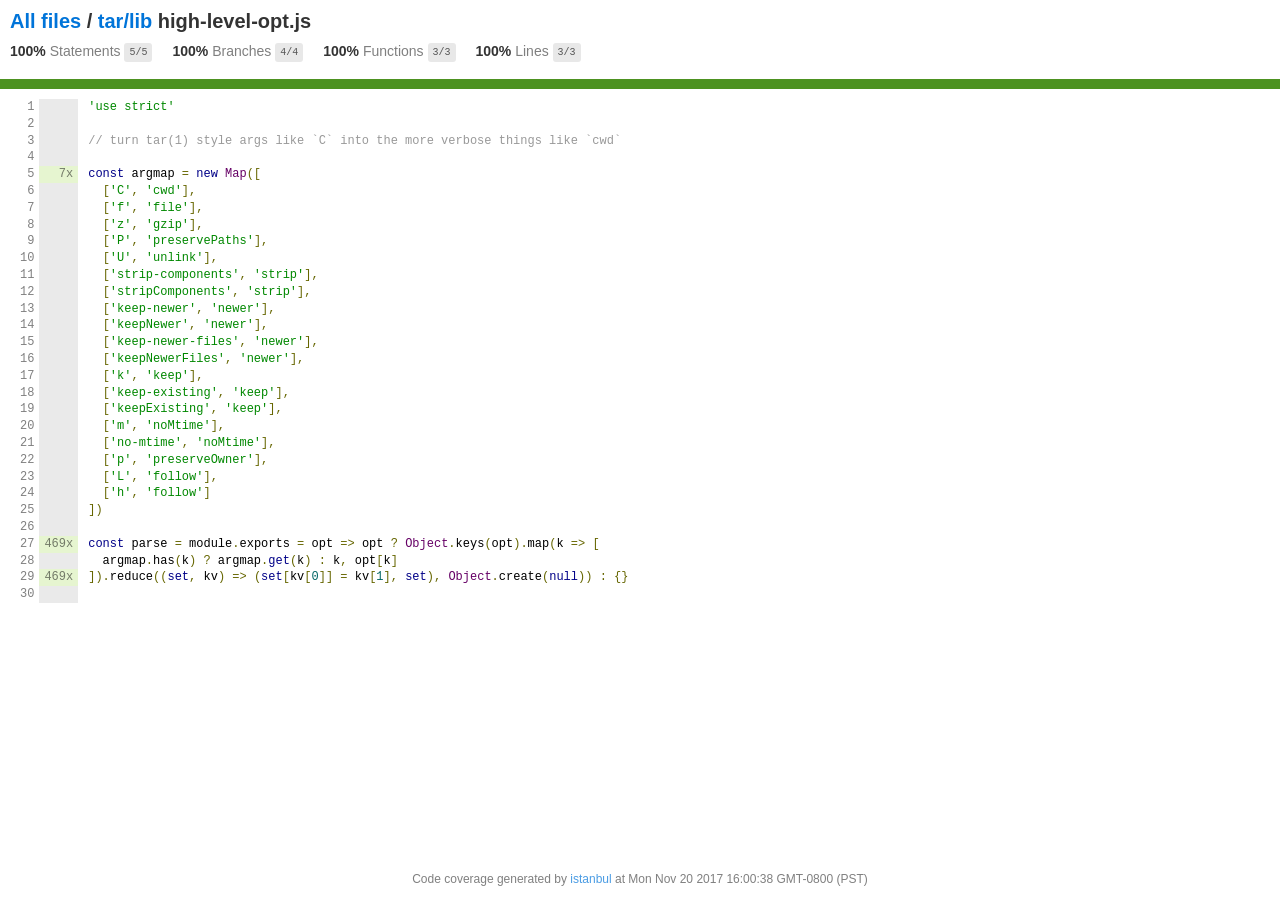
<file: node_modules/tar/coverage/lcov-report/tar/lib/high-level-opt.js.html>
<!doctype html>
<html lang="en">
<head>
    <title>Code coverage report for tar/lib/high-level-opt.js</title>
    <meta charset="utf-8" />
    <link rel="stylesheet" href="../../prettify.css" />
    <link rel="stylesheet" href="../../base.css" />
    <meta name="viewport" content="width=device-width, initial-scale=1">
    <style type='text/css'>
        .coverage-summary .sorter {
            background-image: url(../../sort-arrow-sprite.png);
        }
    </style>
</head>
<body>
<div class='wrapper'>
  <div class='pad1'>
    <h1>
      <a href="../../index.html">All files</a> / <a href="index.html">tar/lib</a> high-level-opt.js
    </h1>
    <div class='clearfix'>
      <div class='fl pad1y space-right2'>
        <span class="strong">100% </span>
        <span class="quiet">Statements</span>
        <span class='fraction'>5/5</span>
      </div>
      <div class='fl pad1y space-right2'>
        <span class="strong">100% </span>
        <span class="quiet">Branches</span>
        <span class='fraction'>4/4</span>
      </div>
      <div class='fl pad1y space-right2'>
        <span class="strong">100% </span>
        <span class="quiet">Functions</span>
        <span class='fraction'>3/3</span>
      </div>
      <div class='fl pad1y space-right2'>
        <span class="strong">100% </span>
        <span class="quiet">Lines</span>
        <span class='fraction'>3/3</span>
      </div>
    </div>
  </div>
  <div class='status-line high'></div>
<pre><table class="coverage">
<tr><td class="line-count quiet">1
2
3
4
5
6
7
8
9
10
11
12
13
14
15
16
17
18
19
20
21
22
23
24
25
26
27
28
29
30</td><td class="line-coverage quiet"><span class="cline-any cline-neutral">&nbsp;</span>
<span class="cline-any cline-neutral">&nbsp;</span>
<span class="cline-any cline-neutral">&nbsp;</span>
<span class="cline-any cline-neutral">&nbsp;</span>
<span class="cline-any cline-yes">7x</span>
<span class="cline-any cline-neutral">&nbsp;</span>
<span class="cline-any cline-neutral">&nbsp;</span>
<span class="cline-any cline-neutral">&nbsp;</span>
<span class="cline-any cline-neutral">&nbsp;</span>
<span class="cline-any cline-neutral">&nbsp;</span>
<span class="cline-any cline-neutral">&nbsp;</span>
<span class="cline-any cline-neutral">&nbsp;</span>
<span class="cline-any cline-neutral">&nbsp;</span>
<span class="cline-any cline-neutral">&nbsp;</span>
<span class="cline-any cline-neutral">&nbsp;</span>
<span class="cline-any cline-neutral">&nbsp;</span>
<span class="cline-any cline-neutral">&nbsp;</span>
<span class="cline-any cline-neutral">&nbsp;</span>
<span class="cline-any cline-neutral">&nbsp;</span>
<span class="cline-any cline-neutral">&nbsp;</span>
<span class="cline-any cline-neutral">&nbsp;</span>
<span class="cline-any cline-neutral">&nbsp;</span>
<span class="cline-any cline-neutral">&nbsp;</span>
<span class="cline-any cline-neutral">&nbsp;</span>
<span class="cline-any cline-neutral">&nbsp;</span>
<span class="cline-any cline-neutral">&nbsp;</span>
<span class="cline-any cline-yes">469x</span>
<span class="cline-any cline-neutral">&nbsp;</span>
<span class="cline-any cline-yes">469x</span>
<span class="cline-any cline-neutral">&nbsp;</span></td><td class="text"><pre class="prettyprint lang-js">'use strict'
&nbsp;
// turn tar(1) style args like `C` into the more verbose things like `cwd`
&nbsp;
const argmap = new Map([
  ['C', 'cwd'],
  ['f', 'file'],
  ['z', 'gzip'],
  ['P', 'preservePaths'],
  ['U', 'unlink'],
  ['strip-components', 'strip'],
  ['stripComponents', 'strip'],
  ['keep-newer', 'newer'],
  ['keepNewer', 'newer'],
  ['keep-newer-files', 'newer'],
  ['keepNewerFiles', 'newer'],
  ['k', 'keep'],
  ['keep-existing', 'keep'],
  ['keepExisting', 'keep'],
  ['m', 'noMtime'],
  ['no-mtime', 'noMtime'],
  ['p', 'preserveOwner'],
  ['L', 'follow'],
  ['h', 'follow']
])
&nbsp;
const parse = module.exports = opt =&gt; opt ? Object.keys(opt).map(k =&gt; [
  argmap.has(k) ? argmap.get(k) : k, opt[k]
]).reduce((set, kv) =&gt; (set[kv[0]] = kv[1], set), Object.create(null)) : {}
&nbsp;</pre></td></tr>
</table></pre>
<div class='push'></div><!-- for sticky footer -->
</div><!-- /wrapper -->
<div class='footer quiet pad2 space-top1 center small'>
  Code coverage
  generated by <a href="https://istanbul.js.org/" target="_blank">istanbul</a> at Mon Nov 20 2017 16:00:38 GMT-0800 (PST)
</div>
</div>
<script src="../../prettify.js"></script>
<script>
window.onload = function () {
        if (typeof prettyPrint === 'function') {
            prettyPrint();
        }
};
</script>
<script src="../../sorter.js"></script>
</body>
</html>
</file>
<file: node_modules/tar/coverage/lcov-report/prettify.css>
.pln{color:#000}@media screen{.str{color:#080}.kwd{color:#008}.com{color:#800}.typ{color:#606}.lit{color:#066}.pun,.opn,.clo{color:#660}.tag{color:#008}.atn{color:#606}.atv{color:#080}.dec,.var{color:#606}.fun{color:red}}@media print,projection{.str{color:#060}.kwd{color:#006;font-weight:bold}.com{color:#600;font-style:italic}.typ{color:#404;font-weight:bold}.lit{color:#044}.pun,.opn,.clo{color:#440}.tag{color:#006;font-weight:bold}.atn{color:#404}.atv{color:#060}}pre.prettyprint{padding:2px;border:1px solid #888}ol.linenums{margin-top:0;margin-bottom:0}li.L0,li.L1,li.L2,li.L3,li.L5,li.L6,li.L7,li.L8{list-style-type:none}li.L1,li.L3,li.L5,li.L7,li.L9{background:#eee}
</file>
<file: node_modules/tar/coverage/lcov-report/base.css>
body, html {
  margin:0; padding: 0;
  height: 100%;
}
body {
    font-family: Helvetica Neue, Helvetica, Arial;
    font-size: 14px;
    color:#333;
}
.small { font-size: 12px; }
*, *:after, *:before {
  -webkit-box-sizing:border-box;
     -moz-box-sizing:border-box;
          box-sizing:border-box;
  }
h1 { font-size: 20px; margin: 0;}
h2 { font-size: 14px; }
pre {
    font: 12px/1.4 Consolas, "Liberation Mono", Menlo, Courier, monospace;
    margin: 0;
    padding: 0;
    -moz-tab-size: 2;
    -o-tab-size:  2;
    tab-size: 2;
}
a { color:#0074D9; text-decoration:none; }
a:hover { text-decoration:underline; }
.strong { font-weight: bold; }
.space-top1 { padding: 10px 0 0 0; }
.pad2y { padding: 20px 0; }
.pad1y { padding: 10px 0; }
.pad2x { padding: 0 20px; }
.pad2 { padding: 20px; }
.pad1 { padding: 10px; }
.space-left2 { padding-left:55px; }
.space-right2 { padding-right:20px; }
.center { text-align:center; }
.clearfix { display:block; }
.clearfix:after {
  content:'';
  display:block;
  height:0;
  clear:both;
  visibility:hidden;
  }
.fl { float: left; }
@media only screen and (max-width:640px) {
  .col3 { width:100%; max-width:100%; }
  .hide-mobile { display:none!important; }
}

.quiet {
  color: #7f7f7f;
  color: rgba(0,0,0,0.5);
}
.quiet a { opacity: 0.7; }

.fraction {
  font-family: Consolas, 'Liberation Mono', Menlo, Courier, monospace;
  font-size: 10px;
  color: #555;
  background: #E8E8E8;
  padding: 4px 5px;
  border-radius: 3px;
  vertical-align: middle;
}

div.path a:link, div.path a:visited { color: #333; }
table.coverage {
  border-collapse: collapse;
  margin: 10px 0 0 0;
  padding: 0;
}

table.coverage td {
  margin: 0;
  padding: 0;
  vertical-align: top;
}
table.coverage td.line-count {
    text-align: right;
    padding: 0 5px 0 20px;
}
table.coverage td.line-coverage {
    text-align: right;
    padding-right: 10px;
    min-width:20px;
}

table.coverage td span.cline-any {
    display: inline-block;
    padding: 0 5px;
    width: 100%;
}
.missing-if-branch {
    display: inline-block;
    margin-right: 5px;
    border-radius: 3px;
    position: relative;
    padding: 0 4px;
    background: #333;
    color: yellow;
}

.skip-if-branch {
    display: none;
    margin-right: 10px;
    position: relative;
    padding: 0 4px;
    background: #ccc;
    color: white;
}
.missing-if-branch .typ, .skip-if-branch .typ {
    color: inherit !important;
}
.coverage-summary {
  border-collapse: collapse;
  width: 100%;
}
.coverage-summary tr { border-bottom: 1px solid #bbb; }
.keyline-all { border: 1px solid #ddd; }
.coverage-summary td, .coverage-summary th { padding: 10px; }
.coverage-summary tbody { border: 1px solid #bbb; }
.coverage-summary td { border-right: 1px solid #bbb; }
.coverage-summary td:last-child { border-right: none; }
.coverage-summary th {
  text-align: left;
  font-weight: normal;
  white-space: nowrap;
}
.coverage-summary th.file { border-right: none !important; }
.coverage-summary th.pct { }
.coverage-summary th.pic,
.coverage-summary th.abs,
.coverage-summary td.pct,
.coverage-summary td.abs { text-align: right; }
.coverage-summary td.file { white-space: nowrap;  }
.coverage-summary td.pic { min-width: 120px !important;  }
.coverage-summary tfoot td { }

.coverage-summary .sorter {
    height: 10px;
    width: 7px;
    display: inline-block;
    margin-left: 0.5em;
    background: url(sort-arrow-sprite.png) no-repeat scroll 0 0 transparent;
}
.coverage-summary .sorted .sorter {
    background-position: 0 -20px;
}
.coverage-summary .sorted-desc .sorter {
    background-position: 0 -10px;
}
.status-line {  height: 10px; }
/* dark red */
.red.solid, .status-line.low, .low .cover-fill { background:#C21F39 }
.low .chart { border:1px solid #C21F39 }
/* medium red */
.cstat-no, .fstat-no, .cbranch-no, .cbranch-no { background:#F6C6CE }
/* light red */
.low, .cline-no { background:#FCE1E5 }
/* light green */
.high, .cline-yes { background:rgb(230,245,208) }
/* medium green */
.cstat-yes { background:rgb(161,215,106) }
/* dark green */
.status-line.high, .high .cover-fill { background:rgb(77,146,33) }
.high .chart { border:1px solid rgb(77,146,33) }


.medium .chart { border:1px solid #666; }
.medium .cover-fill { background: #666; }

.cbranch-no { background:  yellow !important; color: #111; }

.cstat-skip { background: #ddd; color: #111; }
.fstat-skip { background: #ddd; color: #111 !important; }
.cbranch-skip { background: #ddd !important; color: #111; }

span.cline-neutral { background: #eaeaea; }
.medium { background: #eaeaea; }

.cover-fill, .cover-empty {
  display:inline-block;
  height: 12px;
}
.chart {
  line-height: 0;
}
.cover-empty {
    background: white;
}
.cover-full {
    border-right: none !important;
}
pre.prettyprint {
    border: none !important;
    padding: 0 !important;
    margin: 0 !important;
}
.com { color: #999 !important; }
.ignore-none { color: #999; font-weight: normal; }

.wrapper {
  min-height: 100%;
  height: auto !important;
  height: 100%;
  margin: 0 auto -48px;
}
.footer, .push {
  height: 48px;
}
</file>
